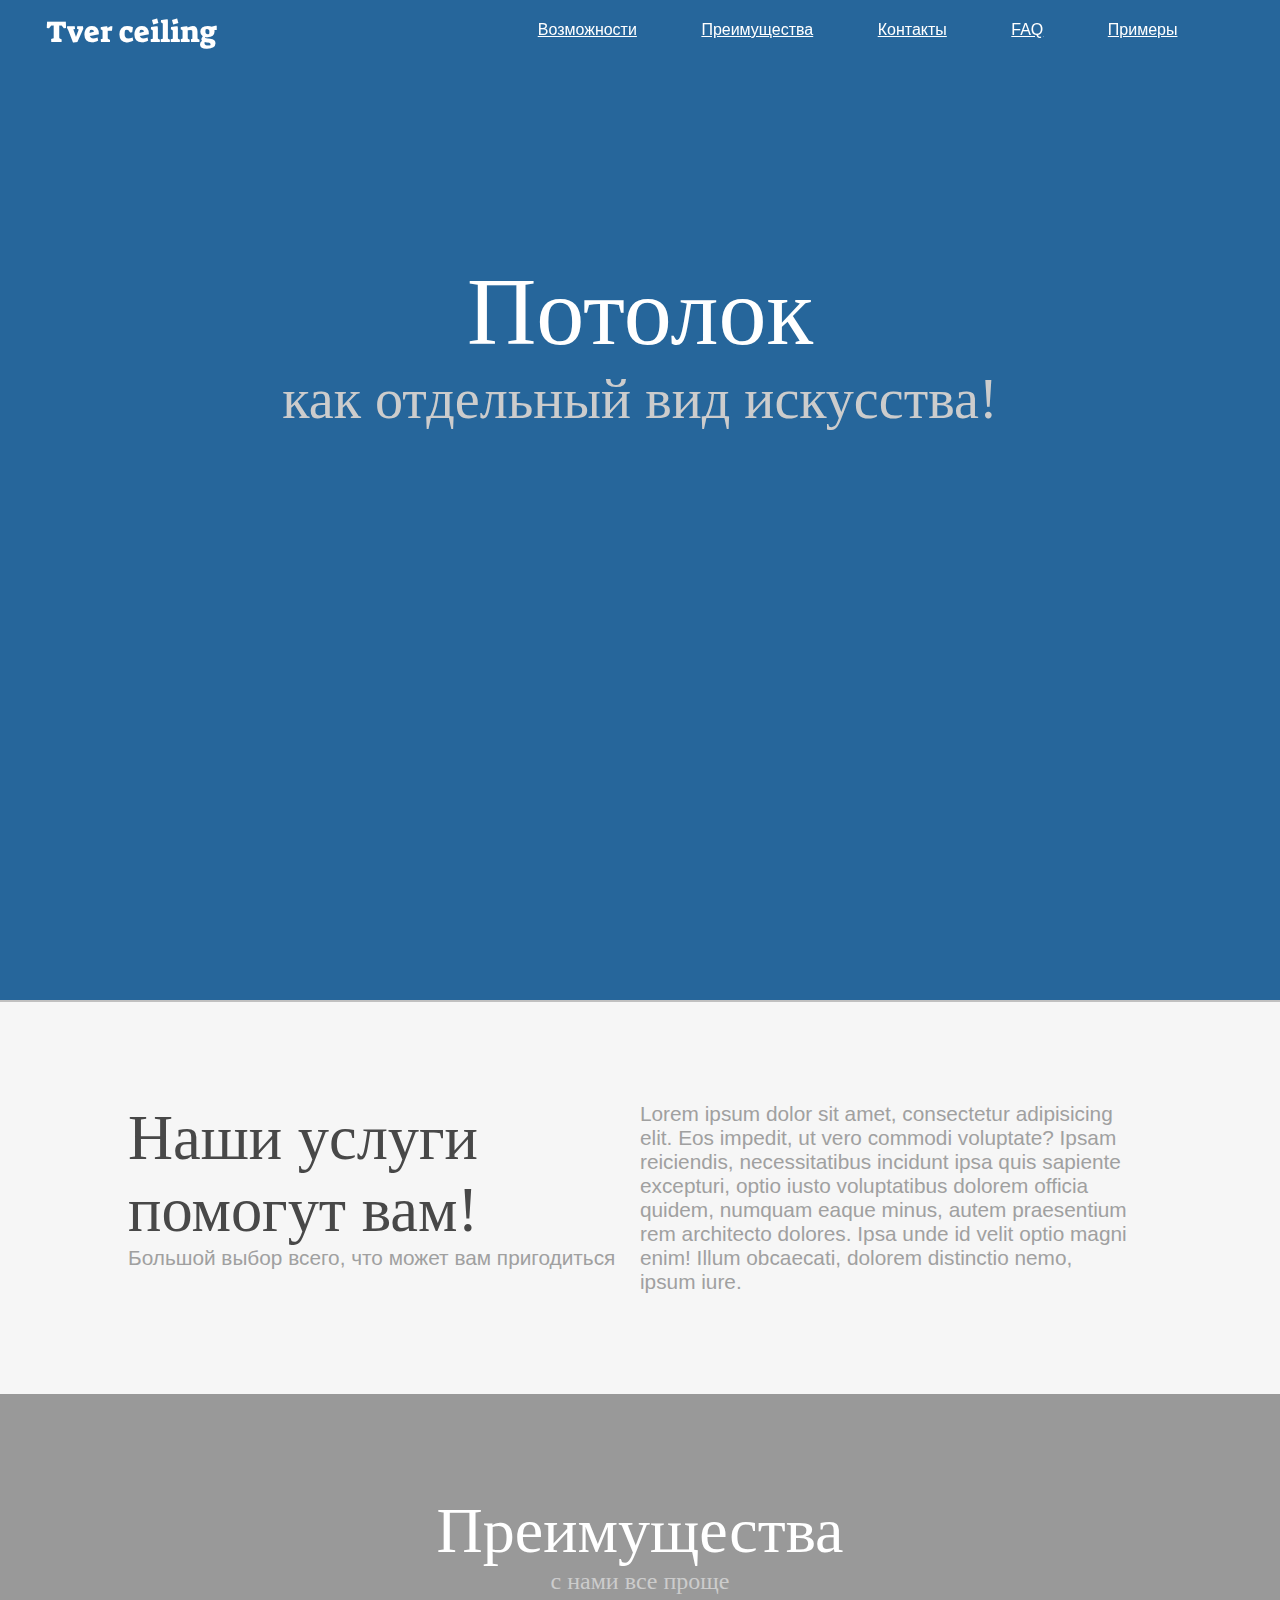
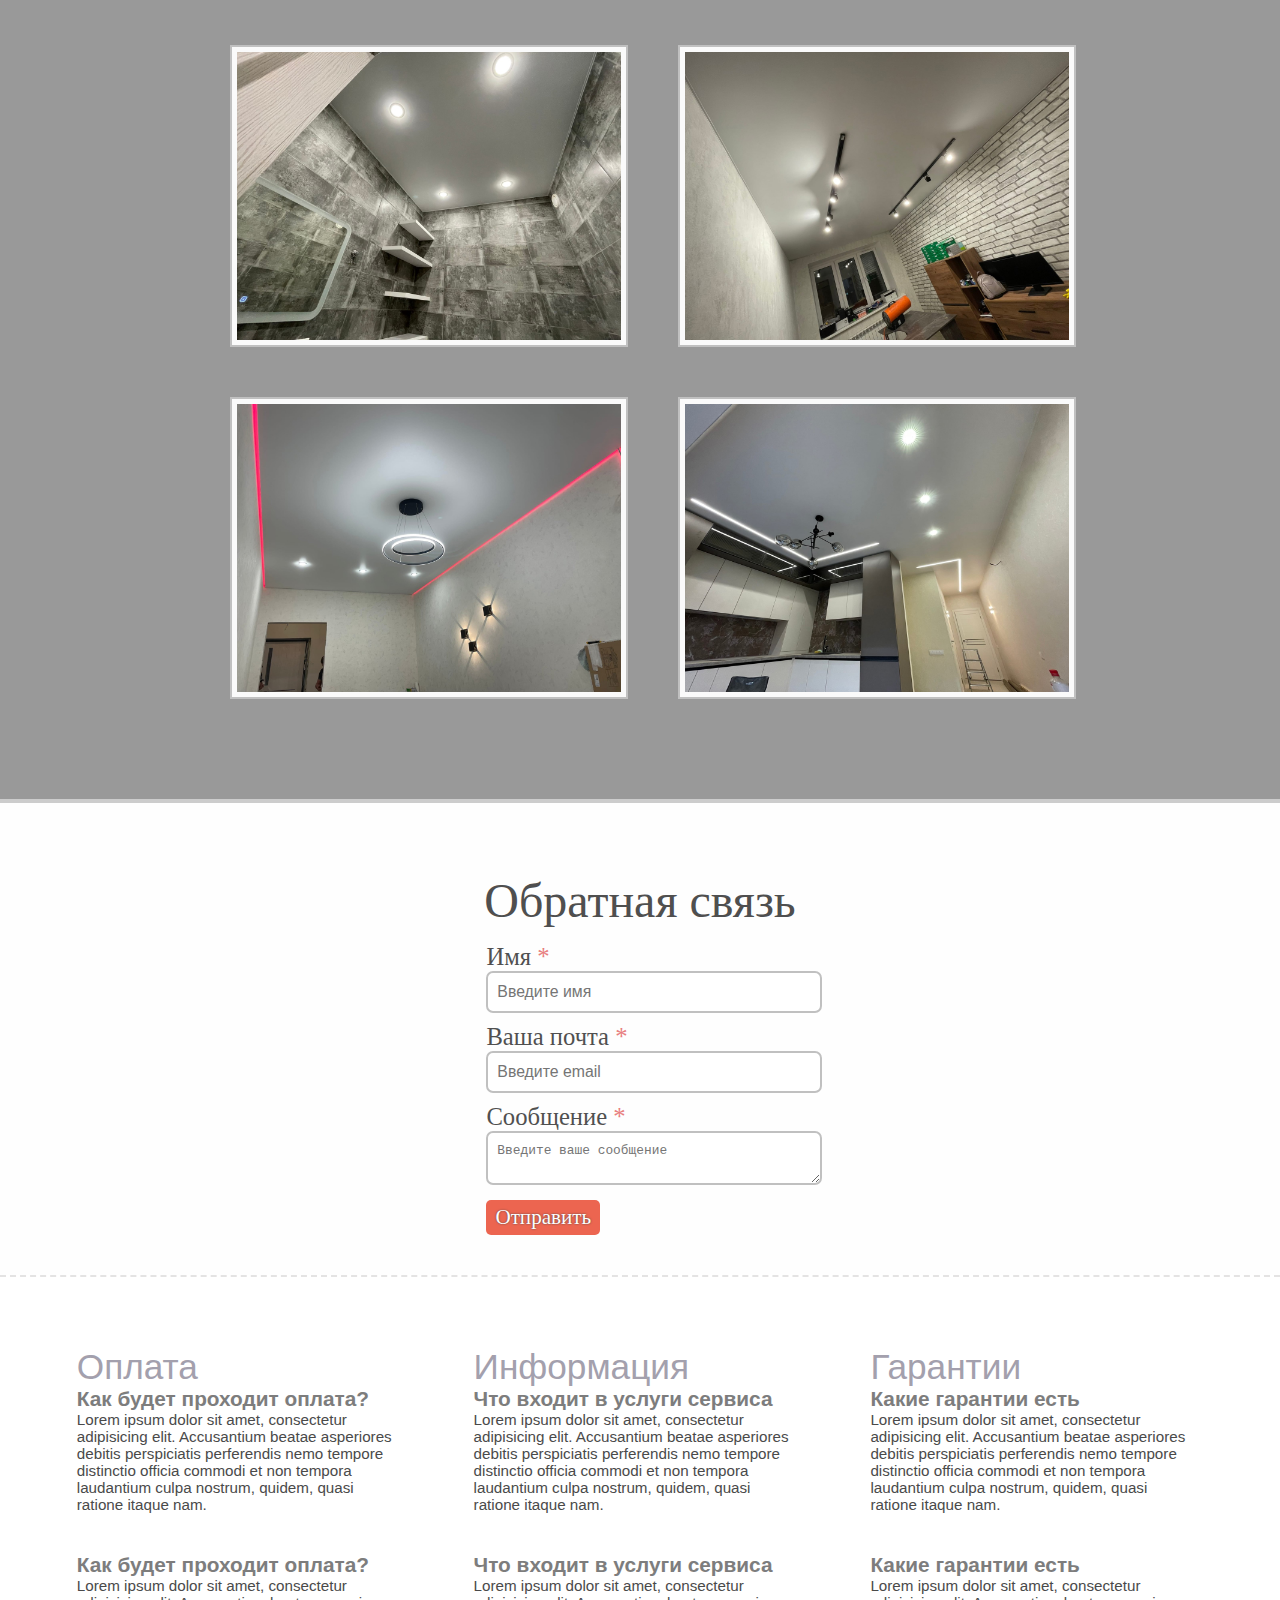
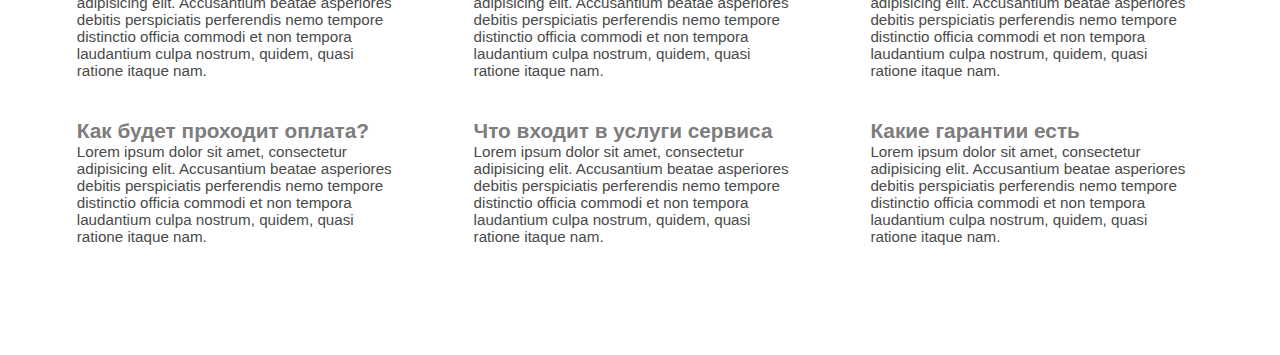
<file: index.html>
<!DOCTYPE html>
<html lang="en">
<head>
  <meta charset="UTF-8">
  <meta name="viewport" content="width=device-width, initial-scale=1.0">
  <meta http-equiv="X-UA-Compatible" content="ie=edge">
  <title>Натяжные потолки Твери</title>
  <link rel="stylesheet" href="css/main.css">
</head>
<body>
  <header>
    <div id="logo" onclick="slowScroll('#top')">
      <span>Tver ceiling</span>
    </div>
    <div id="about">
      <a href="#" title="Возможности" onclick="slowScroll('#main')">Возможности</a>
      <a href="#" onclick="slowScroll('#overview')" title="Преимущества">Преимущества</a>
      <a href="#" onclick="slowScroll('#contacts')" title="Контакты">Контакты</a>
      <a href="#" onclick="slowScroll('#faq')" title="Ответы на вопросы">FAQ</a>
      <a href="examples.html" onclick="slowScroll('#examples')" title="Примеры">Примеры</a>
    </div>
  </header>

  <div id="top">
    <h1>Потолок</h1>
    <h3>как отдельный вид искусства!</h3>
  </div>

  <div id="main">
    <div class="intro">
      <h2>Наши услуги помогут вам!</h2>
      <span>Большой выбор всего, что может вам пригодиться</span>
    </div>
    <div class="text">
      <span>Lorem ipsum dolor sit amet, consectetur adipisicing elit. Eos impedit, ut vero commodi voluptate? Ipsam reiciendis, necessitatibus incidunt ipsa quis sapiente excepturi, optio iusto voluptatibus dolorem officia quidem, numquam eaque minus, autem praesentium rem architecto dolores. Ipsa unde id velit optio magni enim! Illum obcaecati, dolorem distinctio nemo, ipsum iure.</span>
    </div>
  </div>

  <div id="overview">
    <h2>Преимущества</h2>
    <h4>с нами все проще</h4>

    <div class="img">
      <img src="image/DDHYFtz9XTU.jpg" alt="">
    </div>

    <div class="img">
      <img src="image/jQ08nLpckSE.jpg" alt="">
    </div>

    <div class="img">
      <img src="image/Ta80TqYygG0.jpg" alt="">
    </div>

    <div class="img">
      <img src="image/oMEKLE_T7ho.jpg" alt="">
    </div>
  </div>

  <div id="contacts">
    <center><h5>Обратная связь</h5></center>
    <form id="form_input">
      <label for="name">Имя <span>*</span></label><br>
      <input type="text" placeholder="Введите имя" name="name" id="name"><br>
      <label for="email">Ваша почта <span>*</span></label><br>
			<input type="email" placeholder="Введите email" name="email" id="email"><br>
			<label for="message">Сообщение <span>*</span></label><br>
			<textarea placeholder="Введите ваше сообщение" name="message" id="message"></textarea><br>
			<div id="mess_send" class="btn">Отправить</div>
    </form>
  </div>

  <div id="faq">
    <div>
      <span class="title">Оплата</span><br>
      <span class="heading">Как будет проходит оплата?</span>
      <p>Lorem ipsum dolor sit amet, consectetur adipisicing elit. Accusantium beatae asperiores debitis perspiciatis perferendis nemo tempore distinctio officia commodi et non tempora laudantium culpa nostrum, quidem, quasi ratione itaque nam.</p>
      <span class="heading">Как будет проходит оплата?</span>
      <p>Lorem ipsum dolor sit amet, consectetur adipisicing elit. Accusantium beatae asperiores debitis perspiciatis perferendis nemo tempore distinctio officia commodi et non tempora laudantium culpa nostrum, quidem, quasi ratione itaque nam.</p>
      <span class="heading">Как будет проходит оплата?</span>
      <p>Lorem ipsum dolor sit amet, consectetur adipisicing elit. Accusantium beatae asperiores debitis perspiciatis perferendis nemo tempore distinctio officia commodi et non tempora laudantium culpa nostrum, quidem, quasi ratione itaque nam.</p>
    </div>
    <div>
      <span class="title">Информация</span><br>
      <span class="heading">Что входит в услуги сервиса</span>
      <p>Lorem ipsum dolor sit amet, consectetur adipisicing elit. Accusantium beatae asperiores debitis perspiciatis perferendis nemo tempore distinctio officia commodi et non tempora laudantium culpa nostrum, quidem, quasi ratione itaque nam.</p>
      <span class="heading">Что входит в услуги сервиса</span>
      <p>Lorem ipsum dolor sit amet, consectetur adipisicing elit. Accusantium beatae asperiores debitis perspiciatis perferendis nemo tempore distinctio officia commodi et non tempora laudantium culpa nostrum, quidem, quasi ratione itaque nam.</p>
      <span class="heading">Что входит в услуги сервиса</span>
      <p>Lorem ipsum dolor sit amet, consectetur adipisicing elit. Accusantium beatae asperiores debitis perspiciatis perferendis nemo tempore distinctio officia commodi et non tempora laudantium culpa nostrum, quidem, quasi ratione itaque nam.</p>
    </div>
    <div>
      <span class="title">Гарантии</span><br>
      <span class="heading">Какие гарантии есть</span>
      <p>Lorem ipsum dolor sit amet, consectetur adipisicing elit. Accusantium beatae asperiores debitis perspiciatis perferendis nemo tempore distinctio officia commodi et non tempora laudantium culpa nostrum, quidem, quasi ratione itaque nam.</p>
      <span class="heading">Какие гарантии есть</span>
      <p>Lorem ipsum dolor sit amet, consectetur adipisicing elit. Accusantium beatae asperiores debitis perspiciatis perferendis nemo tempore distinctio officia commodi et non tempora laudantium culpa nostrum, quidem, quasi ratione itaque nam.</p>
      <span class="heading">Какие гарантии есть</span>
      <p>Lorem ipsum dolor sit amet, consectetur adipisicing elit. Accusantium beatae asperiores debitis perspiciatis perferendis nemo tempore distinctio officia commodi et non tempora laudantium culpa nostrum, quidem, quasi ratione itaque nam.</p>
    </div>
  </div>

  <script src="https://ajax.googleapis.com/ajax/libs/jquery/3.3.1/jquery.min.js"></script>
  <script>
    function slowScroll(id) {
      $('html, body').animate({
        scrollTop: $(id).offset().top
      }, 500);
    }

    $(document).on("scroll", function () {
      if($(window).scrollTop() === 0)
        $("header").removeClass("fixed");
      else
        $("header").attr("class", "fixed");
    });
  </script>
</body>
</html>
</file>
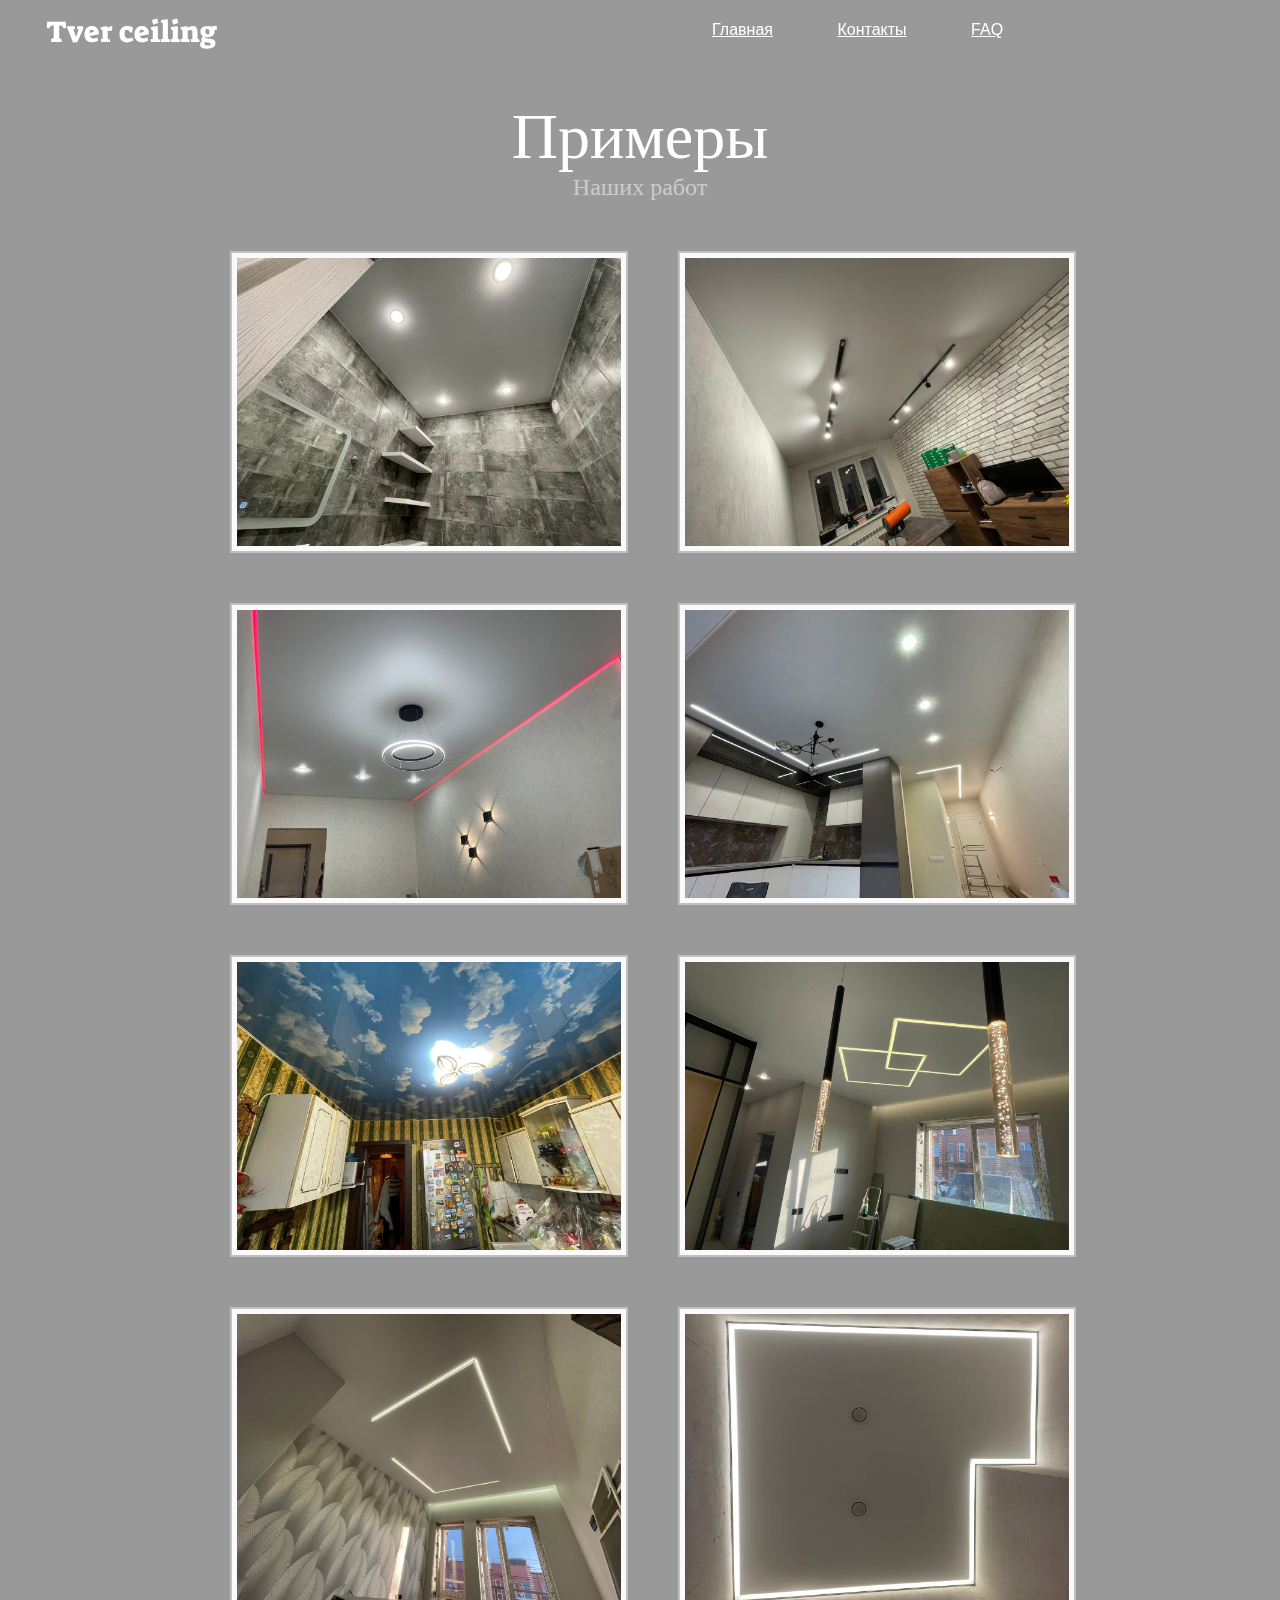
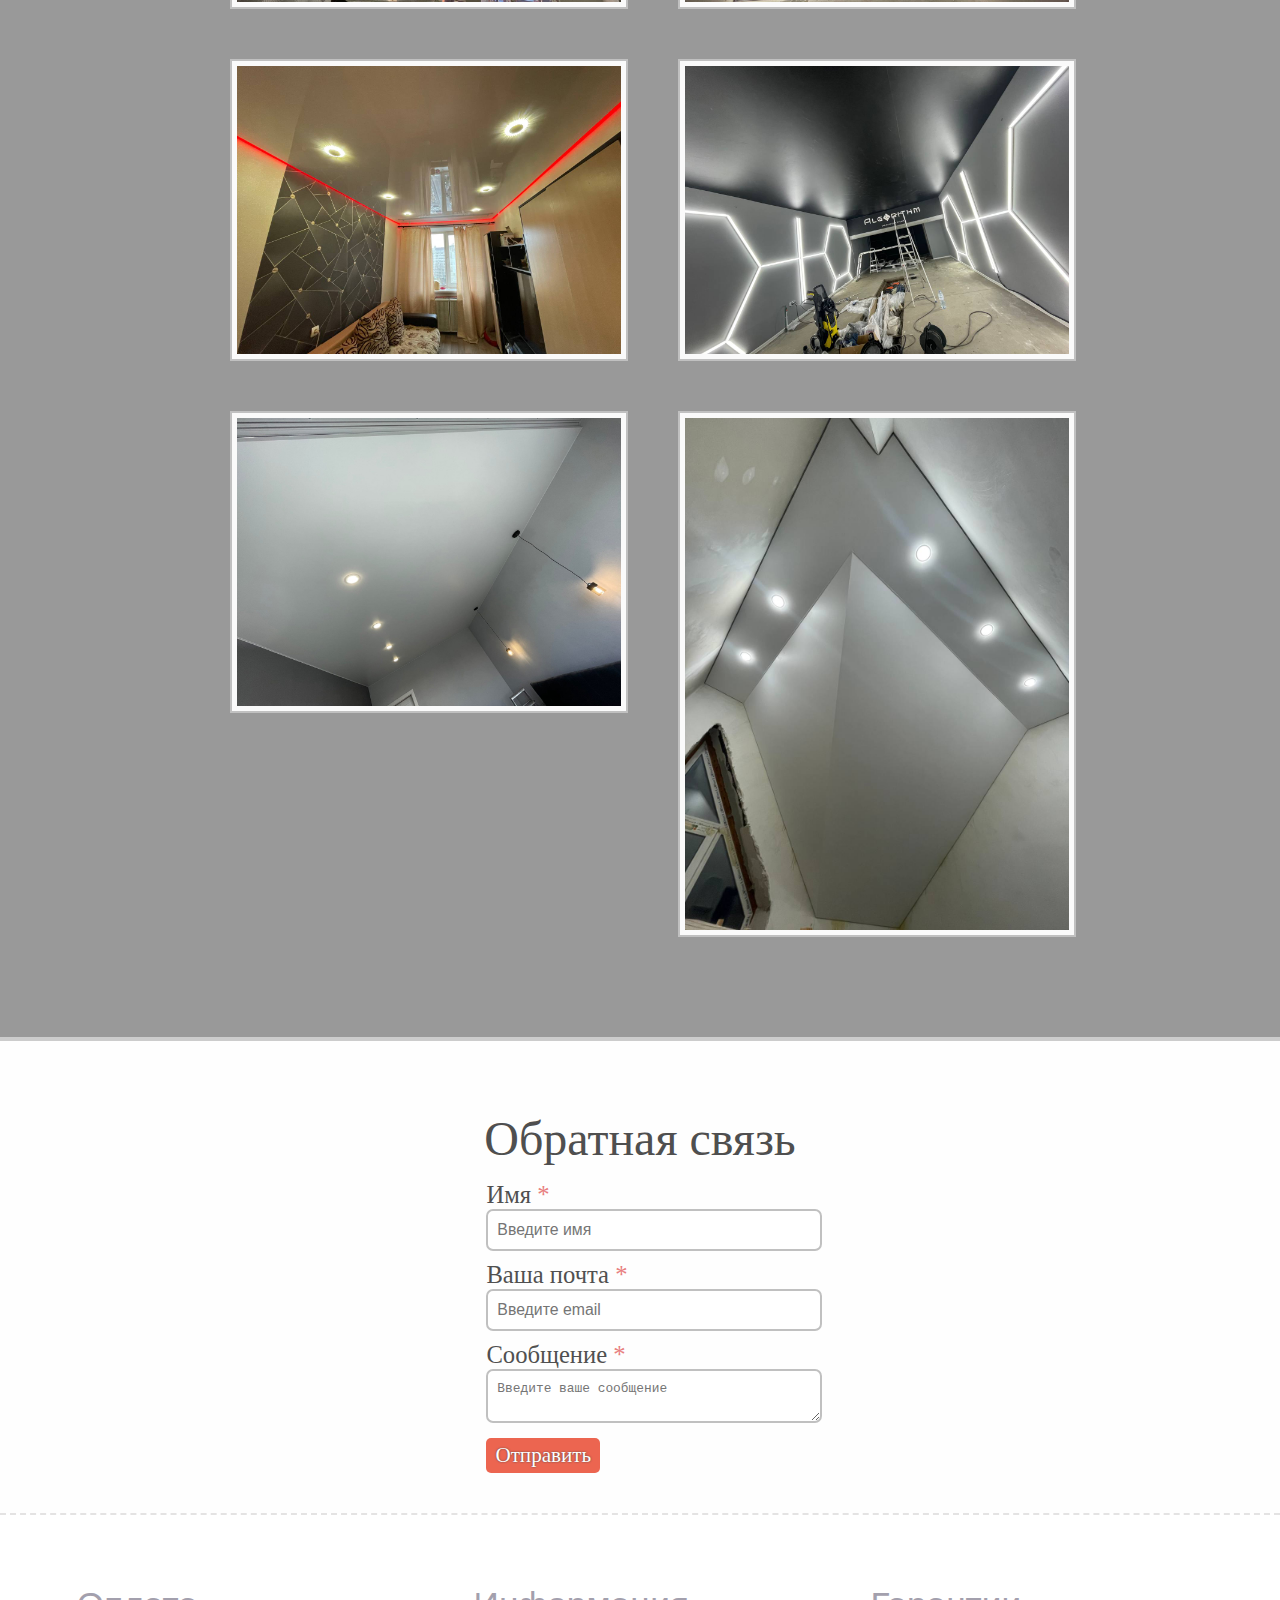
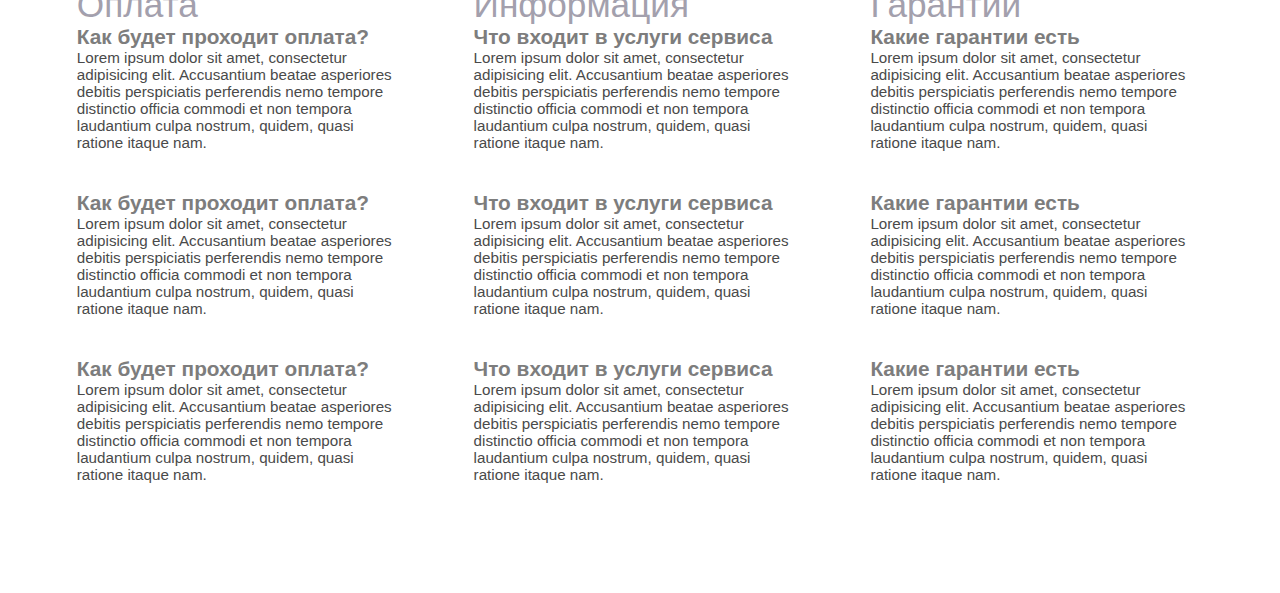
<file: examples.html>
<!DOCTYPE html>
<html lang="en">
<head>
  <meta charset="UTF-8">
  <meta name="viewport" content="width=device-width, initial-scale=1.0">
  <meta http-equiv="X-UA-Compatible" content="ie=edge">
  <title>Натяжные потолки Твери</title>
  <link rel="stylesheet" href="css/main.css">
</head>
<body>
  <header>
    <div id="logo" onclick="slowScroll('#top')">
      <span>Tver ceiling</span>
    </div>
    <div id="about">
      <a href="index.html" title="Возможности" onclick="slowScroll('#top')">Главная</a>
      <a href="#" onclick="slowScroll('#contacts')" title="Контакты">Контакты</a>
      <a href="#" onclick="slowScroll('#faq')" title="Ответы на вопросы">FAQ</a>
    </div>
  </header>

  <div id="overview">
    <h2>Примеры</h2>
    <h4>Наших работ</h4>

    <div class="img">
      <img src="image/DDHYFtz9XTU.jpg" alt="">
    </div>

    <div class="img">
      <img src="image/jQ08nLpckSE.jpg" alt="">
    </div>

    <div class="img">
      <img src="image/Ta80TqYygG0.jpg" alt="">
    </div>

    <div class="img">
      <img src="image/oMEKLE_T7ho.jpg" alt="">
    </div>

    <div class="img">
      <img src="image/tuH6eb9LM-A.jpg" alt="">
    </div>

    <div class="img">
      <img src="image/photo_2023-10-15_23-37-51.jpg" alt="">
    </div>

    <div class="img">
      <img src="image/photo_2023-10-15_23-37-52.jpg" alt="">
    </div>

    <div class="img">
      <img src="image/cFLmgPcExz.jpg" alt="">
    </div>

    <div class="img">
      <img src="image/2m.jpg" alt="">
    </div>

    <div class="img">
      <img src="image/3m.jpg" alt="">
    </div>

    <div class="img">
      <img src="image/6m.jpg" alt="">
    </div>


    <div class="img">
      <img src="image/4m.jpg" alt="">
    </div>
  </div>

  <div id="contacts">
    <center><h5>Обратная связь</h5></center>
    <form id="form_input">
      <label for="name">Имя <span>*</span></label><br>
      <input type="text" placeholder="Введите имя" name="name" id="name"><br>
      <label for="email">Ваша почта <span>*</span></label><br>
			<input type="email" placeholder="Введите email" name="email" id="email"><br>
			<label for="message">Сообщение <span>*</span></label><br>
			<textarea placeholder="Введите ваше сообщение" name="message" id="message"></textarea><br>
			<div id="mess_send" class="btn">Отправить</div>
    </form>
  </div>

  <div id="faq">
    <div>
      <span class="title">Оплата</span><br>
      <span class="heading">Как будет проходит оплата?</span>
      <p>Lorem ipsum dolor sit amet, consectetur adipisicing elit. Accusantium beatae asperiores debitis perspiciatis perferendis nemo tempore distinctio officia commodi et non tempora laudantium culpa nostrum, quidem, quasi ratione itaque nam.</p>
      <span class="heading">Как будет проходит оплата?</span>
      <p>Lorem ipsum dolor sit amet, consectetur adipisicing elit. Accusantium beatae asperiores debitis perspiciatis perferendis nemo tempore distinctio officia commodi et non tempora laudantium culpa nostrum, quidem, quasi ratione itaque nam.</p>
      <span class="heading">Как будет проходит оплата?</span>
      <p>Lorem ipsum dolor sit amet, consectetur adipisicing elit. Accusantium beatae asperiores debitis perspiciatis perferendis nemo tempore distinctio officia commodi et non tempora laudantium culpa nostrum, quidem, quasi ratione itaque nam.</p>
    </div>
    <div>
      <span class="title">Информация</span><br>
      <span class="heading">Что входит в услуги сервиса</span>
      <p>Lorem ipsum dolor sit amet, consectetur adipisicing elit. Accusantium beatae asperiores debitis perspiciatis perferendis nemo tempore distinctio officia commodi et non tempora laudantium culpa nostrum, quidem, quasi ratione itaque nam.</p>
      <span class="heading">Что входит в услуги сервиса</span>
      <p>Lorem ipsum dolor sit amet, consectetur adipisicing elit. Accusantium beatae asperiores debitis perspiciatis perferendis nemo tempore distinctio officia commodi et non tempora laudantium culpa nostrum, quidem, quasi ratione itaque nam.</p>
      <span class="heading">Что входит в услуги сервиса</span>
      <p>Lorem ipsum dolor sit amet, consectetur adipisicing elit. Accusantium beatae asperiores debitis perspiciatis perferendis nemo tempore distinctio officia commodi et non tempora laudantium culpa nostrum, quidem, quasi ratione itaque nam.</p>
    </div>
    <div>
      <span class="title">Гарантии</span><br>
      <span class="heading">Какие гарантии есть</span>
      <p>Lorem ipsum dolor sit amet, consectetur adipisicing elit. Accusantium beatae asperiores debitis perspiciatis perferendis nemo tempore distinctio officia commodi et non tempora laudantium culpa nostrum, quidem, quasi ratione itaque nam.</p>
      <span class="heading">Какие гарантии есть</span>
      <p>Lorem ipsum dolor sit amet, consectetur adipisicing elit. Accusantium beatae asperiores debitis perspiciatis perferendis nemo tempore distinctio officia commodi et non tempora laudantium culpa nostrum, quidem, quasi ratione itaque nam.</p>
      <span class="heading">Какие гарантии есть</span>
      <p>Lorem ipsum dolor sit amet, consectetur adipisicing elit. Accusantium beatae asperiores debitis perspiciatis perferendis nemo tempore distinctio officia commodi et non tempora laudantium culpa nostrum, quidem, quasi ratione itaque nam.</p>
    </div>
  </div>

  <script src="https://ajax.googleapis.com/ajax/libs/jquery/3.3.1/jquery.min.js"></script>
  <script>
    function slowScroll(id) {
      $('html, body').animate({
        scrollTop: $(id).offset().top
      }, 500);
    }

    $(document).on("scroll", function () {
      if($(window).scrollTop() === 0)
        $("header").removeClass("fixed");
      else
        $("header").attr("class", "fixed");
    });
  </script>
</body>
</html>
</file>
<file: css/main.css>
@import url('https://fonts.googleapis.com/css?family=Roboto|Suez+One');

* {
  margin: 0;
  padding: 0;
  outline: none;
}

body, html {
  width: 100%;
  height: 100%;
}

body {
  background-color: #fafafa;
  font-family: Trebuchet MS, Helvetica;
}

/* Шапка сайта */

header {
  width: 100%;
  padding: 10px 0.5% 0px 0.5%;
  background: transparent;
  float: left;
  position: fixed;
}

header #logo {
  color: #fff;
  cursor: pointer;
}

header #logo span {
  font-size: 1.7em;
  line-height: 45px;
  margin-left: 40px;
  font-family: 'Suez One', serif;
}

@media (min-width: 701px) {
  #logo {
    float: left;
    width: 30%;
    font-size: 1.1em;
  }

  #about {
    float: right;
    width: 67%;
  }
}

@media (max-width: 700px) {
  #logo {
    margin-top: 15px;
    width: 100%;
    font-size: 1.5em;
  }

  #about {
    float: left;
    width: 100%;
  }
}

#about {
  text-align: center;
  font-size: 1em;
  line-height: 40px;
  margin-bottom: 10px;
}

#about > a {color: #fff}

#about > a:hover {
  color: #b0b0b0;
  text-decoration: underline;
}

#about > a:not(:last-child) {
  margin-right: 7%;
}

/* Стили для фиксированной шапки */

.fixed {
  z-index: 5000;
  background-color: #fff;
  border-bottom: 1px solid silver;
}

header.fixed #logo {
  color: #343434;
}

.fixed #about a {color: #343434}
.fixed #about a:hover {color: #7c7c7c}

/* Главный блок на сайте */

#top {
  width: 100%;
  background-image: url(https://totalarch.com/files/business/free/backlit-stretch-ceilings-01.jpg);
  background-blend-mode: multiply;
  background-color: #26669b;
  background-size: cover;
  text-align: center;
  color: #fff;
}

@media (min-width: 1001px) {
  #top {
    font-size: 3em;
    height: 1000px;
  }
}

@media (max-width: 1000px) and (min-width: 651px) {
  #top {
    font-size: 2em;
    height: 600px;
  }
}

@media (max-width: 650px) {
  #top {
    font-size: 1.3em;
    padding-top: 50%;
    height: 500px;
  }
}

@media (max-width: 450px) {
  #top {
    font-size: 0.9em;
  }
}

#top h1 {
  padding-top: 20%;
}

#top h3 {
  color: #ccc;
}

/* Блок с возможностями */

#main {
  float: left;
  background-color: #f6f6f6;
  border-top: 2px solid silver;
  color: #484848;
  font-size: 1.3em;
}

@media (min-width: 1401px) {
  #main {
    padding: 100px 20%;
    width: 60%;
  }
}

@media (max-width: 1400px) {
  #main {
    padding: 100px 10%;
    width: 80%;
  }
}

@media (max-width: 700px) {
  #main div {
    width: 98%!important;
    margin-bottom: 20px;
  }
}

#main div {
  width: 48%;
  margin-right: 2%;
  float: left;
}

#main h2 {font-size: 3em}
#main span {color: #a0a0a0}

/* Блок с преимуществами */

#overview {
  float: left;
  background-image: url(https://sun9-20.userapi.com/impg/lfSicHTmDW9yZPRXRTrMPSUTMLM4V7i_yu0aTA/cFLmgPcExzE.jpg?size=1280x960&quality=95&sign=41812a76daa225fcff34ab2143a7c495&type=album);

  background-blend-mode: multiply;
  background-color: #00000063;
  background-size: cover;
  background-attachment: fixed;

  padding: 100px 0;
  width: 100%;
  text-align: center;
  color: #fff;
}

#overview h2 {font-size: 4em}
#overview h4 {color: #ccc; font-size: 1.5em}

@media (min-width: 561px) {
  #overview h2 {font-size: 4em}
}

@media (max-width: 560px) {
  #overview h2 {font-size: 2em}
}

#overview .img {
  float: left;
  width: 30%;
  margin-right: 5%;
  margin-top: 50px;
}

#overview .img:nth-child(odd) {
  margin-left: 18%;
}

#overview img {
  background: #fafafa;
  padding: 5px;
  border: 2px solid silver;
  float: left;
  width: 100%;
  max-width: 500px;
}

#overview span {
  float: left;
  width: 100%;
  font-size: 2em;
  margin-top: 10px;
}

@media (max-width: 700px) {
  #overview .img {
    width: 80%!important;
    margin-right: 0!important;
    margin-left: 10%!important;
  }
}

/* Блок с контактами */
#contacts {
  width: 100%;
  float: left;
  padding-bottom: 40px;
  padding-top: 70px;
  border-top: 4px solid #ccc;
  background: #ffffffc5;
}

h1, h2, h3, h4, h5 {
  font-family: 'Roboto Slab', serif;
  font-weight: lighter;
}

#contacts h5 {font-size: 3em; color: #4f4f4f}

#form_input {
  margin-top: 15px;
  font-size: 1.1em;
}

@media (min-width: 1051px) {
  #form_input {
    width: 35%;
    margin-left: 38%;
  }
}

@media (max-width: 1050px) {
  #form_input {
    width: 90%;
    margin-left: 10%;
  }
}

#form_input label {
  color: #505050;
  cursor: pointer;
  font-size: 1.4em;
  font-family: 'Roboto Slab', serif;
}

#form_input label > span {
  color: #e87e7e;
}

#form_input input,#form_input textarea {
  margin-bottom: 10px;
  width: 70%;
  padding: 10px 2%;
  border-radius: 7px;
  border: 2px solid silver;
  font-size: 0.9em;
  color: #4a4a4a;
}

#form_input input:focus, #form_input textarea:focus {
  border-color: #333;
}

.btn {
  float: left;
  border-radius: 5px;
  padding: 5px 9px;
  font-size: 1.2em;
  background-color: #ec6550;
  text-shadow: #454545 0 0 2px;
  cursor: pointer;
  color: white;
  font-family: 'Roboto Slab', serif;
}

.btn:hover {
  background-color: #c15443;
}

/* Вопросы и ответы */

#faq {
  background-color: #fff;
  border-top: 2px dashed #e4e3e3;
  width: 100%;
  float: left;
  padding-top: 70px;
  padding-bottom: 70px;
}

@media (min-width: 801px) {
  #faq div {
    width: 25%;
    margin-left: 6%;
    float: left;
  }
}

@media (max-width: 800px) {
  #faq div {
    width: 80%;
    margin-left: 10%;
    float: left;
  }
}

#faq .title {
  font-weight: lighter;
  color: #a3a0ad;
  margin-bottom: 20px;
  font-size: 2.2em;
}

#faq .heading {
  color: #7d7d7d;
  font-size: 1.3em;
  font-weight: bold;
}

#faq p {
  font-family: Arimo, Helvetica, sans-serif;
  -webkit-font-smoothing: antialiased;
  color: #4a4a4a;
  font-size: 0.95em;
  margin-bottom: 40px;
}
</file>
